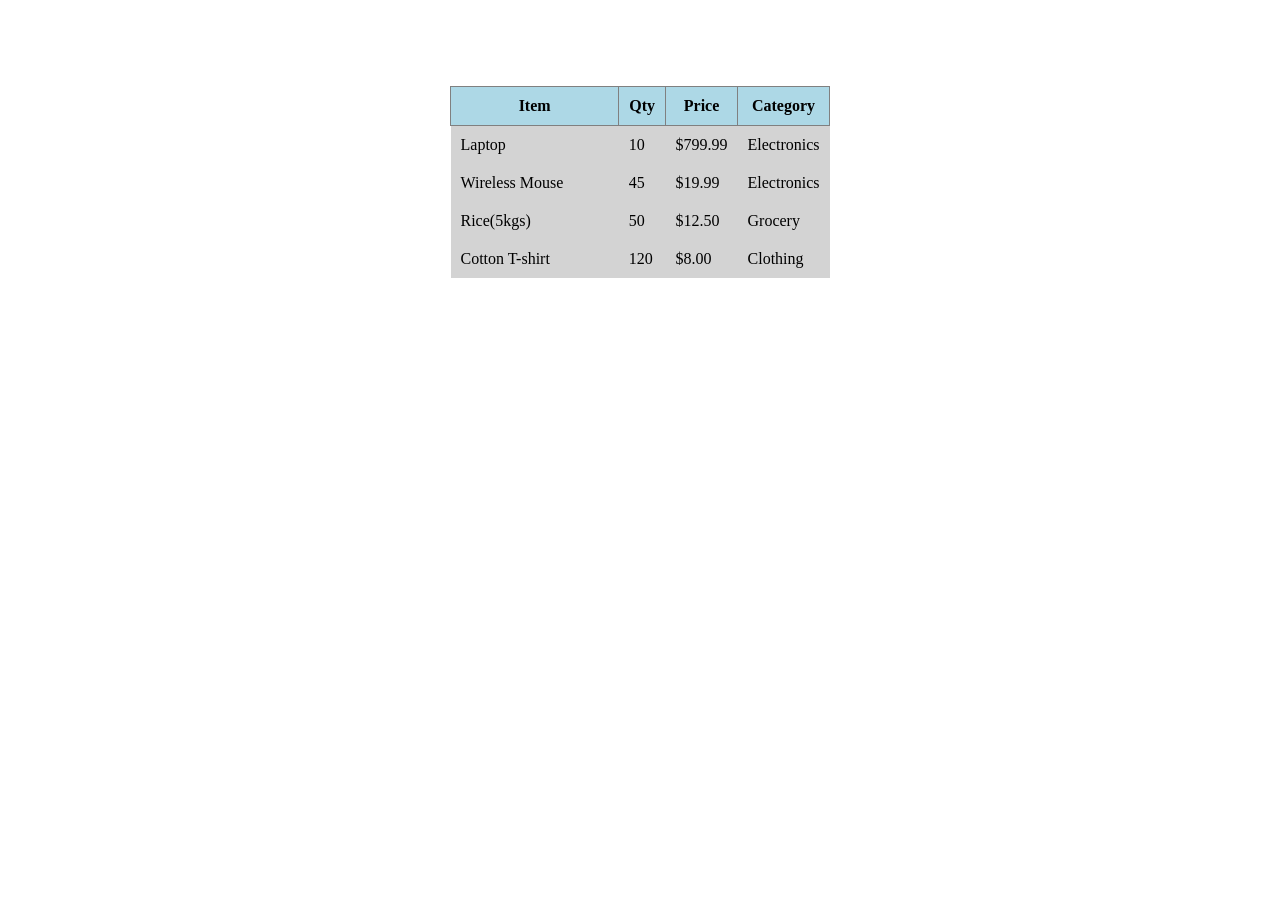
<file: index.html>
<!DOCTYPE html>
<html>
<head>
    <title>Inventory Table</title>
    <link rel="stylesheet" href="index.css">
</head>

<body>
<table class="inventory-table">
    <thead>
        <tr>
            <th>Item</th><br>
            <th>Qty</th>
            <th>Price</th>
            <th>Category</th>
        </tr>
    </thead>
</tbody>
        <tr>
            <td>Laptop</td>
            <td>10</td>
            <td>$799.99</td>
            <td>Electronics</td>
        </tr>
        <tr>
            <td>Wireless Mouse</td>
            <td>45</td>
            <td>$19.99</td>
            <td>Electronics</td>
        </tr>
        <tr>
            <td>Rice(5kgs)</td>
            <td>50</td>
            <td>$12.50</td>
            <td>Grocery</td>
        </tr>
        <tr>
            <td>Cotton T-shirt</td>
            <td>120</td>
            <td>$8.00</td>
            <td>Clothing</td>
        </tr>
    </tbody>
</table>
</file>
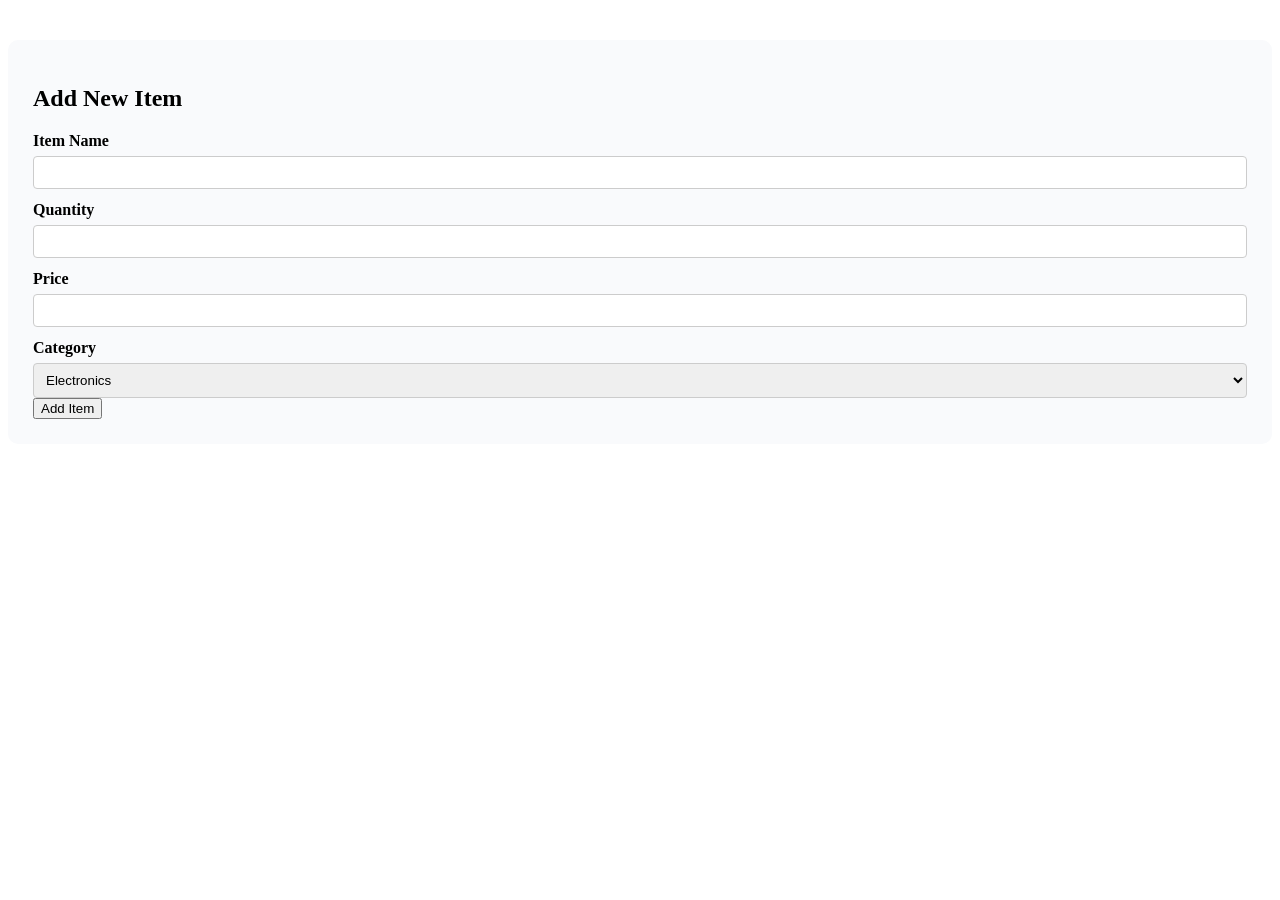
<file: AddForm.html>
<DOCTYPE! html>
<html>
<head>
	<title> Add Form</title>
	<link rel="stylesheet" href="AddForm.css">
</head>
<body>
	<form class="inventory-form">
		<h2>Add New Item</h2>
		
		<label for="item-name">Item Name</label>
		<input type="text" id=item-name: name=:item-name" required>
		
		<label for="item-qty">Quantity</label>
		<input type="number" id="item-qty" name="item-qty" min="0" required>
		
		<label for="item-price">Price</label>
		<input type="number" id="item-price" name="item-price" step=0.01">
		
		<label for="item-category">Category</label>
		<select id="item-category" name="item-category">
			<option value="electronics">Electronics</option>
			<option value="grocery">Grocery</option>
		</select>
		
		<button type="submit">Add Item</button>
	</form>
</file>
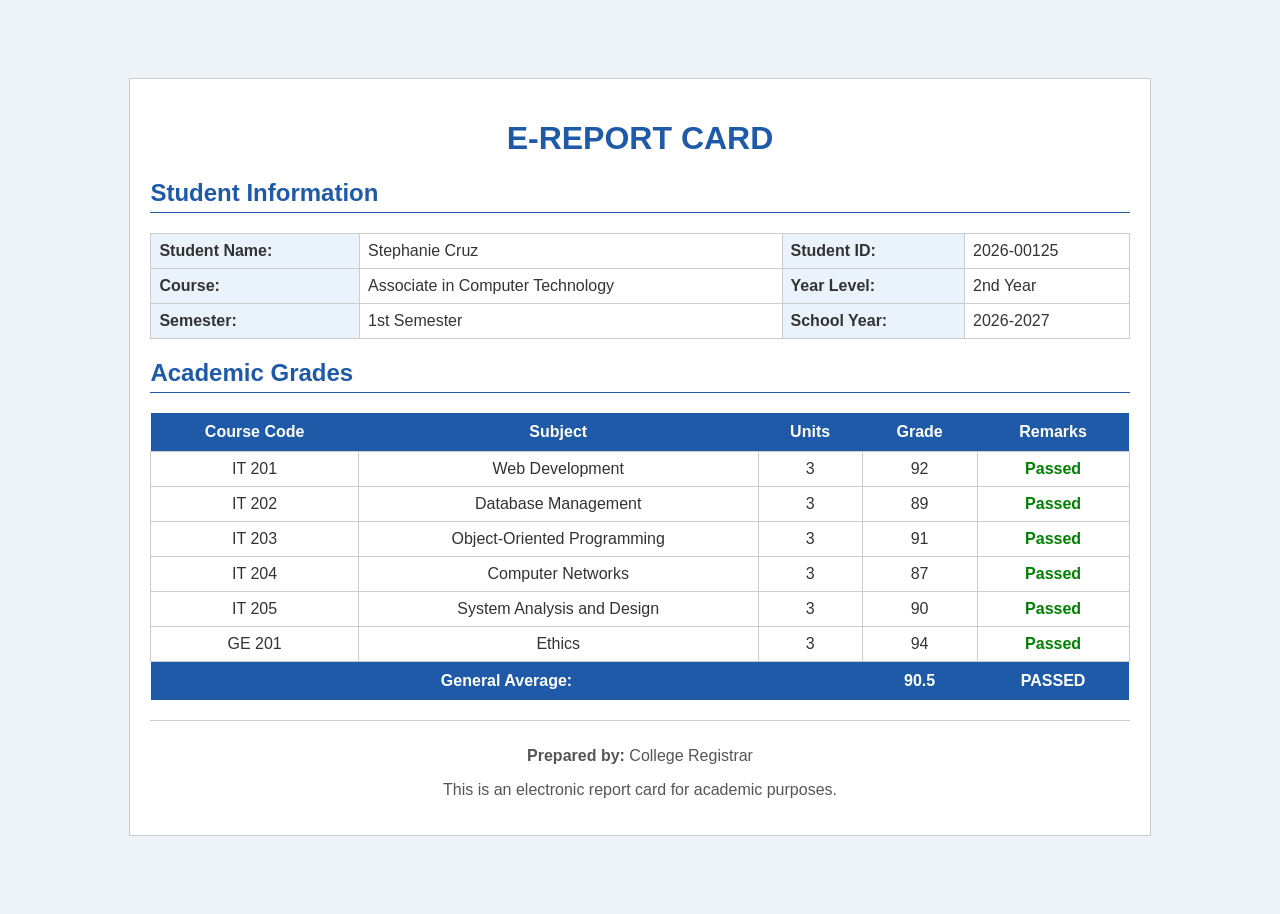
<file: EReportCard.html>
<!DOCTYPE html>
<html>
<head>
	<title> E-Report card</title>
	<link rel="stylesheet" href="EReportCard.css">
</head>
<body>
	<div class="report-card">
	<h1>E-REPORT CARD</h1>
	<h2>Student Information</h2>
	<table class="student-info">
	
	<tr>
		<td class="label">Student Name:</td>
		<td>Stephanie Cruz</td>
		<td class="label">Student ID:</td>
		<td>2026-00125</td>
	</tr>
	
	<tr>
		<td class="label">Course:</td>
		<td>Associate in Computer Technology</td>
		<td class="label">Year Level:</td>
		<td>2nd Year</td>
	</tr>
	
	<tr>
		<td class="label">Semester:</td>
		<td>1st Semester</td>
		<td class="label">School Year:</td>
		<td>2026-2027</td>
	</tr>
	
	</table>
	
	<h2>Academic Grades</h2>
	<table class="grades">
	
	<tr>
		<th>Course Code</th>
		<th>Subject</th>
		<th>Units</th>
		<th>Grade</th>
		<th>Remarks</th>
	</tr>
	
	<tr>
		<td>IT 201</td>
		<td>Web Development</td>
		<td>3</td>
		<td>92</td>
		<td class="passed">Passed</td>
	</tr>
	
	<tr>
		<td>IT 202</td>
		<td>Database Management</td>
		<td>3</td>
		<td>89</td>
		<td class="passed">Passed</td>
	</tr>
	
	<tr>
		<td>IT 203</td>
		<td>Object-Oriented Programming</td>
		<td>3</td>
		<td>91</td>
		<td class="passed">Passed</td>
	</tr>
		
	<tr>
		<td>IT 204</td>
		<td>Computer Networks</td>
		<td>3</td>
		<td>87</td>
		<td class="passed">Passed</td>
	</tr>
	
	<tr>
		<td>IT 205</td>
		<td>System Analysis and Design</td>
		<td>3</td>
		<td>90</td>
		<td class="passed">Passed</td>
	</tr>
	
	<tr>
		<td>GE 201</td>
		<td>Ethics</td>
		<td>3</td>
		<td>94</td>
		<td class="passed">Passed</td>
	</tr>
	
	<tr>
		<th colspan="3">General Average:</th>
		<th>90.5</th>
		<th class="passed">PASSED</th>
	</tr>
	
	</table>
	
	<div class="footer">
		<p><strong>Prepared by:</strong> College Registrar</p>
		<p>This is an electronic report card for academic purposes.</p>
	</div>

	</div>
	</body>
	</html>
</file>
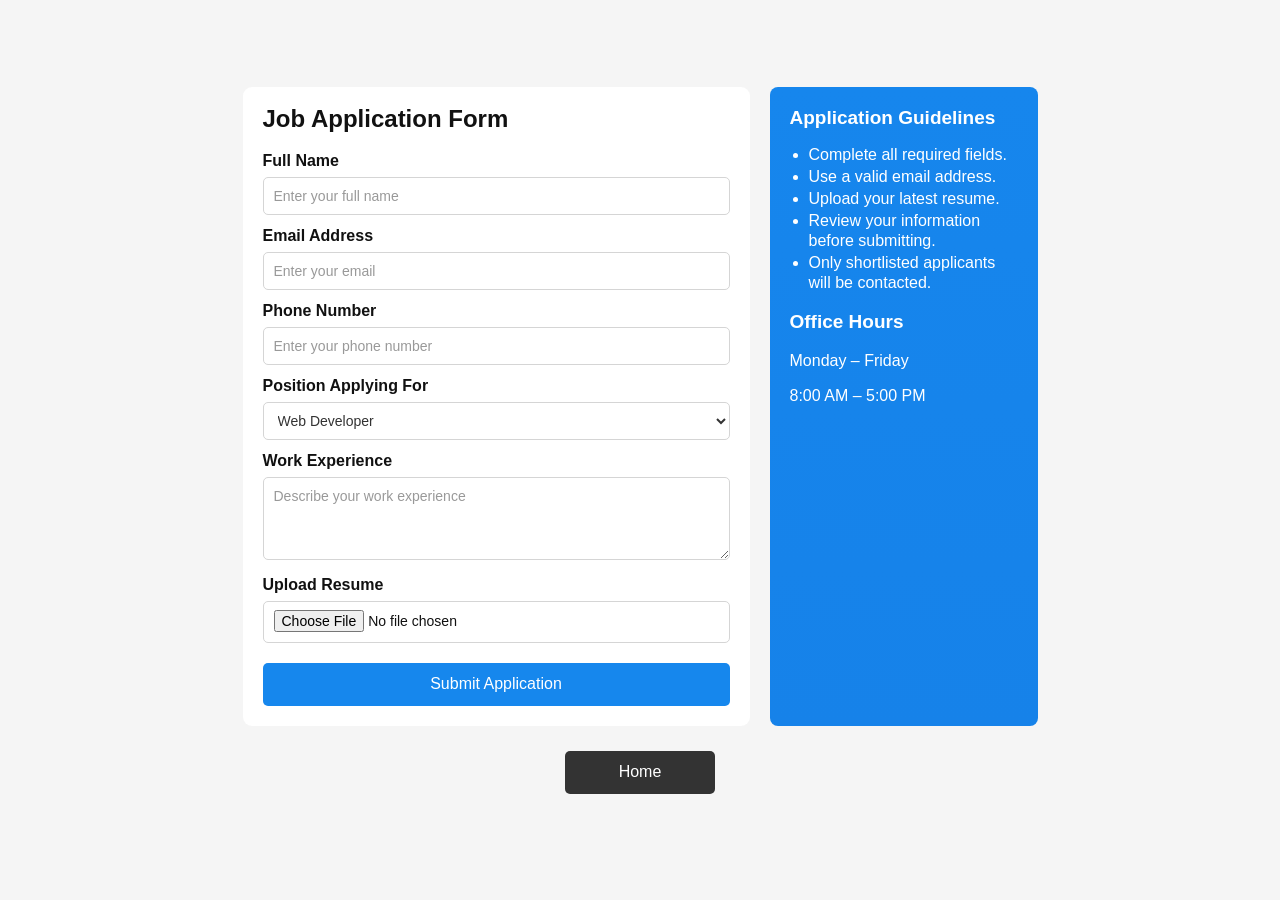
<file: JobApplication.html>
<!DOCTYPE html>
<html lang="en">
<head>
    <meta charset="UTF-8">
    <meta name="viewport" content="width=device-width, initial-scale=1.0">
    <title>Job Application Form</title>
    <link rel="stylesheet" href="JobApplication.css">
</head>

<body>

    <div class="container">

        <!-- Left: Application Form -->
        <div class="form-section">
            <h1>Job Application Form</h1>

            <form>
                <div class="form-group">
                    <label for="name">Full Name</label>
                    <input
                        type="text"
                        id="name"
                        placeholder="Enter your full name"
                    >
                </div>

                <div class="form-group">
                    <label for="email">Email Address</label>
                    <input
                        type="email"
                        id="email"
                        placeholder="Enter your email"
                    >
                </div>

                <div class="form-group">
                    <label for="phone">Phone Number</label>
                    <input
                        type="tel"
                        id="phone"
                        placeholder="Enter your phone number"
                    >
                </div>

                <div class="form-group">
                    <label for="position">Position Applying For</label>
                    <select id="position">
                        <option>Web Developer</option>
                        <option>UI/UX Designer</option>
                        <option>Software Engineer</option>
                        <option>Project Manager</option>
                    </select>
                </div>

                <div class="form-group">
                    <label for="experience">Work Experience</label>
                    <textarea
                        id="experience"
                        placeholder="Describe your work experience"
                    ></textarea>
                </div>

                <div class="form-group">
                    <label for="resume">Upload Resume</label>
                    <input
                        type="file"
                        id="resume"
                    >
                </div>

                <button type="submit">Submit Application</button>
            </form>
        </div>

        <!-- Right: Application Guidelines -->
        <div class="guidelines-section">

            <h2>Application Guidelines</h2>

            <ul>
                <li>Complete all required fields.</li>
                <li>Use a valid email address.</li>
                <li>Upload your latest resume.</li>
                <li>Review your information<br> before submitting.</li>
                <li>Only shortlisted applicants<br> will be contacted.</li>
            </ul>

            <h2 class="office-title">Office Hours</h2>

            <p>Monday – Friday</p>
            <p>8:00 AM – 5:00 PM</p>

        </div>

    </div>

    <!-- Home Button -->
    <div class="home-container">
        <a href="Activities.html">
            <button class="home-button">Home</button>
        </a>
    </div>

</body>
</html>
</file>
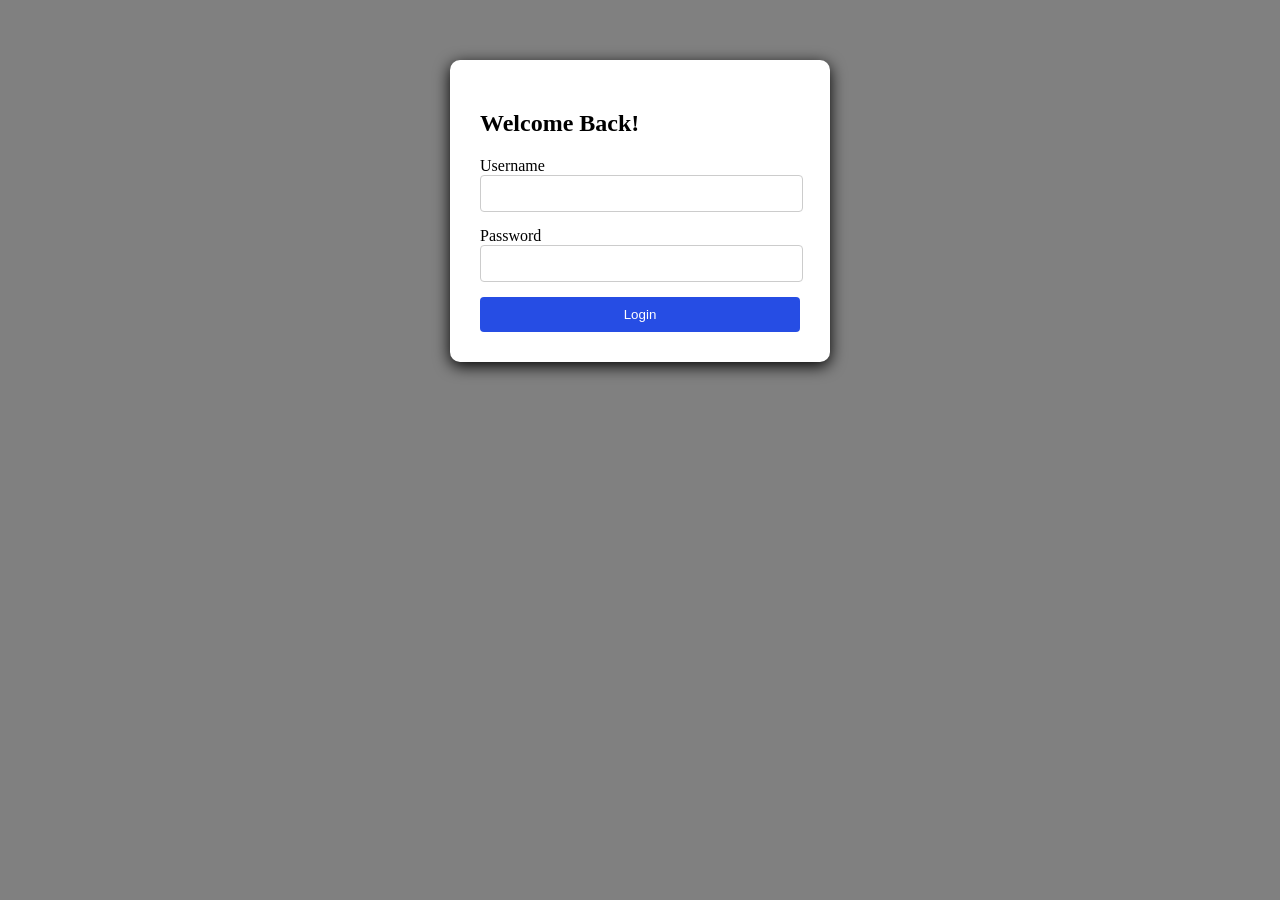
<file: PRELIM_STEPHANIECRUZ_21CT.html>
<!DOCTYPE html>
<html>
<head>
	<link rel="stylesheet" href="LoginForm.css"/>
	<title>Log-in page</title>
</head>
<body>

<form class="login-form">
<h2>Welcome Back!</h2>

<label for="username">Username</label>
<input type="text" id="username"
	name="username" required>
	
<label for="password">Password</label>
<input type="password" id="password"
	name="password" required>
	
<button type="submit">Login</button>

</form>
</body>
</head>
</html>
</file>
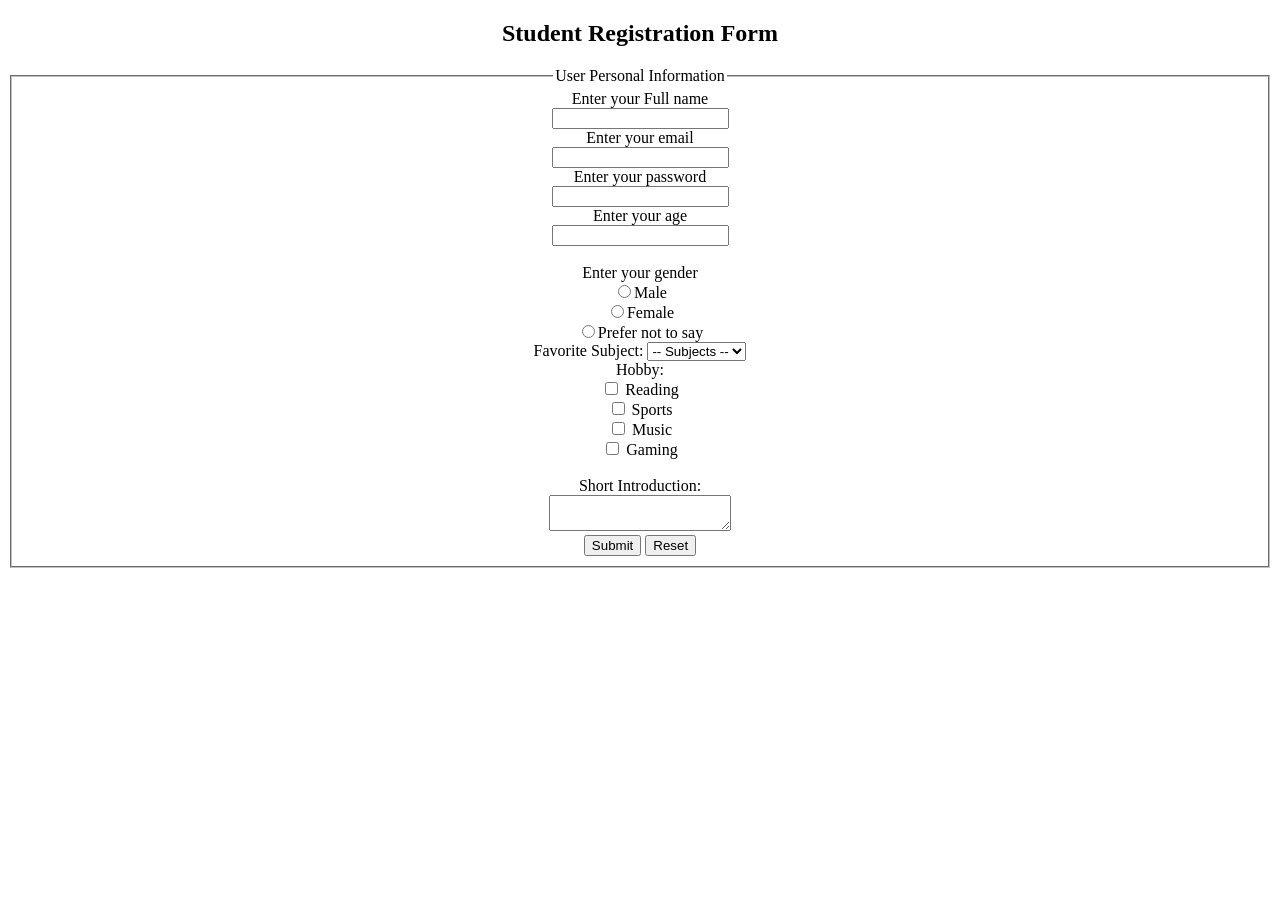
<file: Registartion.html>
<!DOCTYPE html>
<html>
<head>
 <title>registration</title>
</head>
<body style="text-align:center">
  <h2>Student Registration Form</h2>
 <form>
  <fieldset>
	<legend>User Personal Information</legend>
	<label> Enter your Full name<label><br>
	<input type="text name="name"><br>
	<label>Enter your email</label><br>
   	<input type="email" name="email"><br>
   	<label>Enter your password</label><br>
   	<input type="password" name="pass><br>
   	<label>confirm your password</label><br>
	<input type="password" name="pass"><br>
	<label> Enter your age<label><br>
	<input type="text age="age"><br>
   	<br><label>Enter your gender</label><br>
   	<input type="radio" id="gender" name="gender" value="male"/>Male <br>
   	<input type="radio" id="gender" name="gender" value="female"/>Female <br>
   	<input type="radio" id="gender" name="gender" value="Prefer not to say"/>Prefer not to say <br>

	<label for="course">Favorite Subject:</label>

   <select id="Subject" name="Subject">
	<option value="" selected disabled>-- Subjects --</option>
	<option value="Math">Math</option>
	<option value="Science">Science</option>
	<option value="English">English</option>
	<option value="ICT">ICT</option>

	</select>

	<br>
	Hobby:	<br>
	<input type="checkbox" id="Reading" name="Reading" value="Reading"/>
	<label for="Reading"> Reading</label><br>
	<input type="checkbox" id="Sports" name="Sports" value="Sports"/>
	<label for="Sports"> Sports</label><br>
	<input type="checkbox" id="Music" name="Music" value="Music"/>
	<label for="Music"> Music</label><br>
	<input type="checkbox" id="Gaming" name="Gaming" value="Gaming"/>
	<label for="Gaming"> Gaming</label><br>

	<br>Short Introduction: <br>
	<textarea></textarea><br>

	<input type="Submit" value="Submit">
	<input type="Reset" value="Reset">
     </fieldset>
     </form>
</body>
</file>
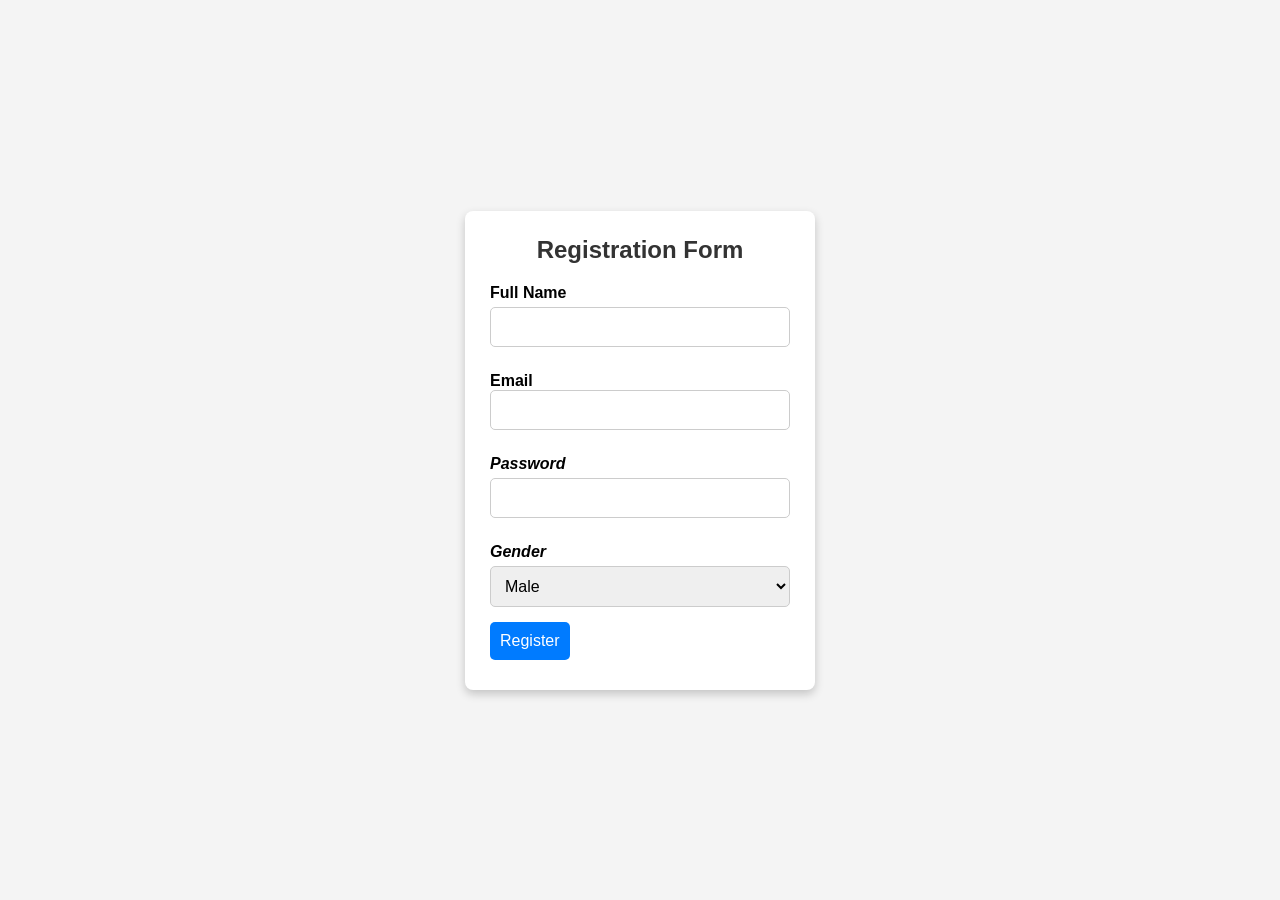
<file: RegistrationForm.html>
<!DOCTYPE html>
<html lang="en">
<head>
    <title>Registration Form</title>
    <link rel="stylesheet" href="RegistrationForm.css">
</head>
<body>
    <div class="container">
        <h2>Registration Form</h2>
        <form action="#" method="post">
            <label for="name">Full Name</label>
            <input type="text" id="name" required>
            <label for="email">Email <Address></label>
            <input type="email" id="email" required>
            <label for="password">Password</label>
            <input type="password" id="password" required>
            <label for="gender">Gender</label>
            <select id="gender" name="gender">
                <option>Male</option> <option>Female</option>
                <option>Other</option>
            </select>
            <button type="submit">Register</button>
        </form>
    </div>
</body></html>
</file>
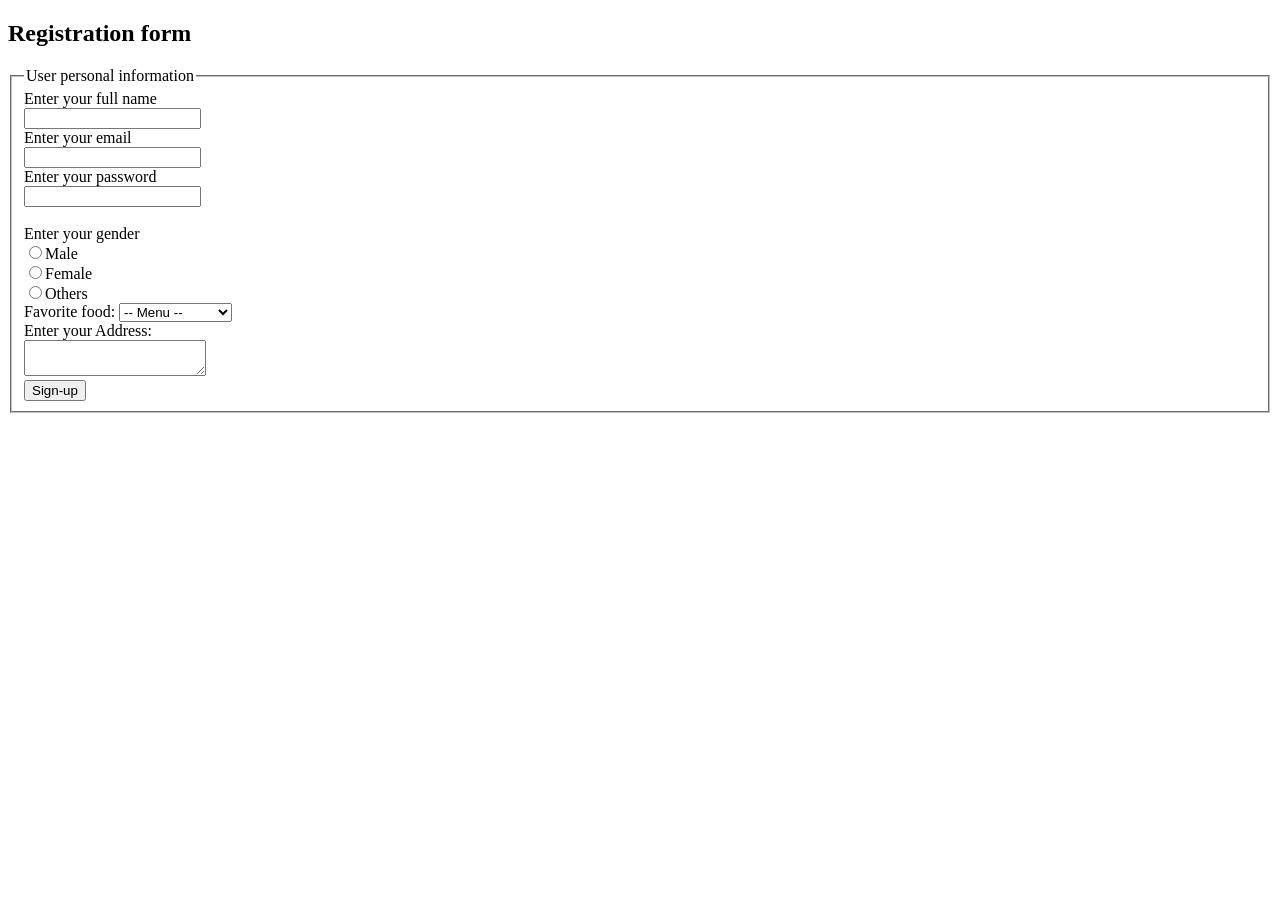
<file: Sample2.html>
<!DOCTYPE html>
<html>
<head>
 <title>step</title>
</head>
<body>
  <h2>Registration form</h2>
 <form>
  <fieldset>
   	<legend>User personal information</legend>
   	<label>Enter your full name<label><br>
   	<input type="text name="name"><br>
   	<label>Enter your email</label><br>
   	<input type="email" name="email"><br>
   	<label>Enter your password</label><br>
   	<input type="password" name="pass><br>
   	<label>confirm your password</label><br>
   	<input type="password" name="pass"><br>
   	<br><label>Enter your gender</label><br>
   	<input type="radio" id="gender" name="gender" value="male"/>Male <br>
   	<input type="radio" id="gender" name="gender" value="female"/>Female <br>
   	<input type="radio" id="gender" name="gender" value="others"/>Others <br>
   	
	<lable for="course">Favorite food:</lable>

   <select id="course" name="course">
	<option value="" selected disabled>-- Menu --</option>
	<option value="adobo">adobo</option>
	<option value="sinigang">sinigang</option>
	<option value="sisig">sisig</option>
	<option value="siopao na pusa">siopao na pusa</option>
</select>
    <br>Enter your Address:<br>
   <textarea></textarea><br>
   <input type="submit" value="Sign-up">
   </fiedset>
  </form>
 </body>
</html>
</file>
<file: index.css>
.inventory-table {
    width: 380px;
    border-radius: 5px;
    padding: 15px;
    border: center;
    margin: 60px auto;
    border-collapse: collapse;

}
th {
width: 100%;
border: 1px solid grey;
padding: 10px;
}
th {
background: lightblue;
padding: 10px;
}
td {
background:lightgrey;
padding: 10px;
}
</file>
<file: AddForm.css>
.inventory-form {
	wdth: 380px;
	margin: 40px auto;
	padding: 25px;
	background: #f9fafc;
	border-radius: 10px;
}

.inventory-form label {
	display: block;
	margin-top: 12px;
	font-weight: 600;
}

.inventory-form input,
.inventory-form select {
	width: 100%;
	padding: 8px;
	margin-top: 6px;
	border: 6px;
	border: 1px solid #ccc;
	border-radius: 4px;
}
</file>
<file: EReportCard.css>
body {
    font-family: Arial, Helvetica, sans-serif;
    background-color: #eef3f8;
    color: #333;
    padding: 40px 20px;
}

.report-card {
    width: 80%;
    margin: 30px auto;
    background-color: white;
    padding: 20px;
    border: 1px solid #ccc;
}

h1 {
    text-align: center;
    color: #1e5aa8;
}

h2 {
    color: #1e5aa8;
    border-bottom: 1px solid #1e5aa8;
    padding-bottom: 5px;
}

/* Student Information */
.student-info {
    width: 100%;
    border-collapse: collapse;
}

.student-info td {
    padding: 8px;
    border: 1px solid #ccc;
}

.label {
    font-weight: bold;
    background-color: #eaf2fb;
}

/* Grades */
.grades {
    width: 100%;
    border-collapse: collapse;
}

.grades th {
    background-color: #1e5aa8;
    color: white;
    padding: 10px;
}

.grades td {
    padding: 8px;
    border: 1px solid #ccc;
    text-align: center;
}

.passed {
    color: green;
    font-weight: bold;
}

/* Footer */
.footer {
    margin-top: 20px;
    border-top: 1px solid #ccc;
    padding-top: 10px;
    color: #555;
	text-align: center;
}
</file>
<file: JobApplication.css>
* {
    box-sizing: border-box;
    margin: 0;
    padding: 0;
}

body {
    font-family: Arial, Helvetica, sans-serif;
    background: #f5f5f5;
    color: #111;

    min-height: 100vh;

    display: flex;
    flex-direction: column;
    justify-content: center;
    align-items: center;
}

/* MAIN CONTAINER */

.container {
    width: 100%;
    max-width: 795px;
    min-height: 634px;
    margin: 0 auto;
    display: flex;
    gap: 20px;
}

/*
   LEFT FORM SECTION
*/

.form-section {
    flex: 1;
    background: #ffffff;
    border-radius: 9px;
    padding: 18px 20px 20px 20px;
}

.form-section h1 {
    font-size: 24px;
    font-weight: 700;
    margin-bottom: 19px;
}

.form-group {
    margin-bottom: 12px;
}

.form-group label {
    display: block;
    font-size: 16px;
    font-weight: 700;
    margin-bottom: 7px;
}

input[type="text"],
input[type="email"],
input[type="tel"],
select,
textarea {
    width: 100%;
    border: 1px solid #d5d5d5;
    border-radius: 5px;
    background: #fff;
    font-family: Arial, Helvetica, sans-serif;
    font-size: 14px;
    color: #333;
    outline: none;
}

input[type="text"],
input[type="email"],
input[type="tel"],
select {
    height: 38px;
    padding: 0 10px;
}

input::placeholder,
textarea::placeholder {
    color: #999;
}

select {
    appearance: auto;
    cursor: pointer;
}

textarea {
    height: 83px;
    padding: 10px;
    resize: both;
}

input:focus,
select:focus,
textarea:focus {
    border-color: #1687ed;
}

/* FILE UPLOAD */

input[type="file"] {
    width: 100%;
    height: 42px;
    padding: 8px 10px;
    border: 1px solid #d5d5d5;
    border-radius: 5px;
    background: #fff;
    font-size: 14px;
}

/* SUBMIT BUTTON */

button {
    width: 100%;
    height: 43px;
    margin-top: 8px;
    border: none;
    border-radius: 5px;
    background: #1687ed;
    color: white;
    font-family: Arial, Helvetica, sans-serif;
    font-size: 16px;
    cursor: pointer;
}

button:hover {
    background: #0879df;
}

/*
   RIGHT GUIDELINES SECTION
*/

.guidelines-section {
    width: 268px;
    flex-shrink: 0;
    min-height: 634px;
    padding: 20px 20px;
    border-radius: 8px;
    color: white;

    background: linear-gradient(
        180deg,
        #1686ed 0%,
        #1682e9 100%
    );
}

.guidelines-section h2 {
    font-size: 19px;
    font-weight: 700;
    margin-bottom: 16px;
}

.guidelines-section ul {
    padding-left: 19px;
    margin-bottom: 18px;
}

.guidelines-section li {
    font-size: 16px;
    line-height: 1.25;
    margin-bottom: 2px;
}

.office-title {
    margin-top: 4px;
    margin-bottom: 17px !important;
}

.guidelines-section p {
    font-size: 16px;
    line-height: 1.4;
    margin-bottom: 13px;
}

/*
   HOME BUTTON
*/

.home-container {
    width: 100%;
    display: flex;
    justify-content: center;
    margin-top: 25px;
    margin-bottom: 20px;
}

.home-button {
    width: 150px;
    height: 43px;
    margin: 0;
    padding: 0;
    border: none;
    border-radius: 5px;
    background: #333;
    color: white;
    font-family: Arial, Helvetica, sans-serif;
    font-size: 16px;
    cursor: pointer;
}

.home-button:hover {
    background: #555;
}

/*
   RESPONSIVE
*/

@media (max-width: 700px) {

    body {
        padding: 10px;
        align-items: center;
    }

    .container {
        flex-direction: column;
        gap: 15px;
    }

    .guidelines-section {
        width: 100%;
        min-height: auto;
    }

    .home-container {
        margin-top: 20px;
    }
}
</file>
<file: LoginForm.css>
body {
	background-color: grey;
}

.login-form {
	width: 320px;
	margin: 60px auto;
	padding: 30px;
	background: white;
	border-radius: 10px;
	box-shadow: 0 4px 16px;
	rgba(0,0,0,0,12);
}

.login-form input {
	width: 94%;
	padding: 10px;
	background: white;
	margin-bottom: 15px;
	border: 1px solid #ccc;
	border-radius: 4px;
}

.login-form button {
	width: 100%;
	padding: 10px;
	background: #264de4;
	color: #ffffff;
	border: none;
	border-radius: 4px;
	cursor: pointer;
}
</file>
<file: RegistrationForm.css>
* {
    margin: 0;
    padding: 0;
    box-sizing: border-box;
}
body {
    font-family: Arial;
    background: #f4f4f4;
    display: flex;
    justify-content: center;
    align-items: center;
    height: 100vh;
}
.container {
    background: #fff;
    padding: 25px;
    width: 350px;
    border-radius: 8px;
    box-shadow: 0 4px 10px rgba(0,0,0,.2);
}
h2 {
    text-align: center;
    margin-bottom: 20px;
    color: #333;
}
label {
    display: block;
    margin-top: 10px;
    margin-bottom: 5px;
    font-weight: bold;
}
input, select {
    width: 100% ;
    padding: 10px;
    margin-bottom: 15px;
    border: 1px solid #ccc;
    border-radius: 5px;
    font-size: 16px;
}
input:focus, select:focus {
    border-color: #007BFF;
    outline: none;
}
button {
    width: 100#;
    padding: 10px;
    background: #007BFF;
    color: white;
    border: none;
    border-radius: 5px;
    font-size: 16px;
    cursor: pointer;
}
button:hover {
    background: #0056b3
}
</file>
